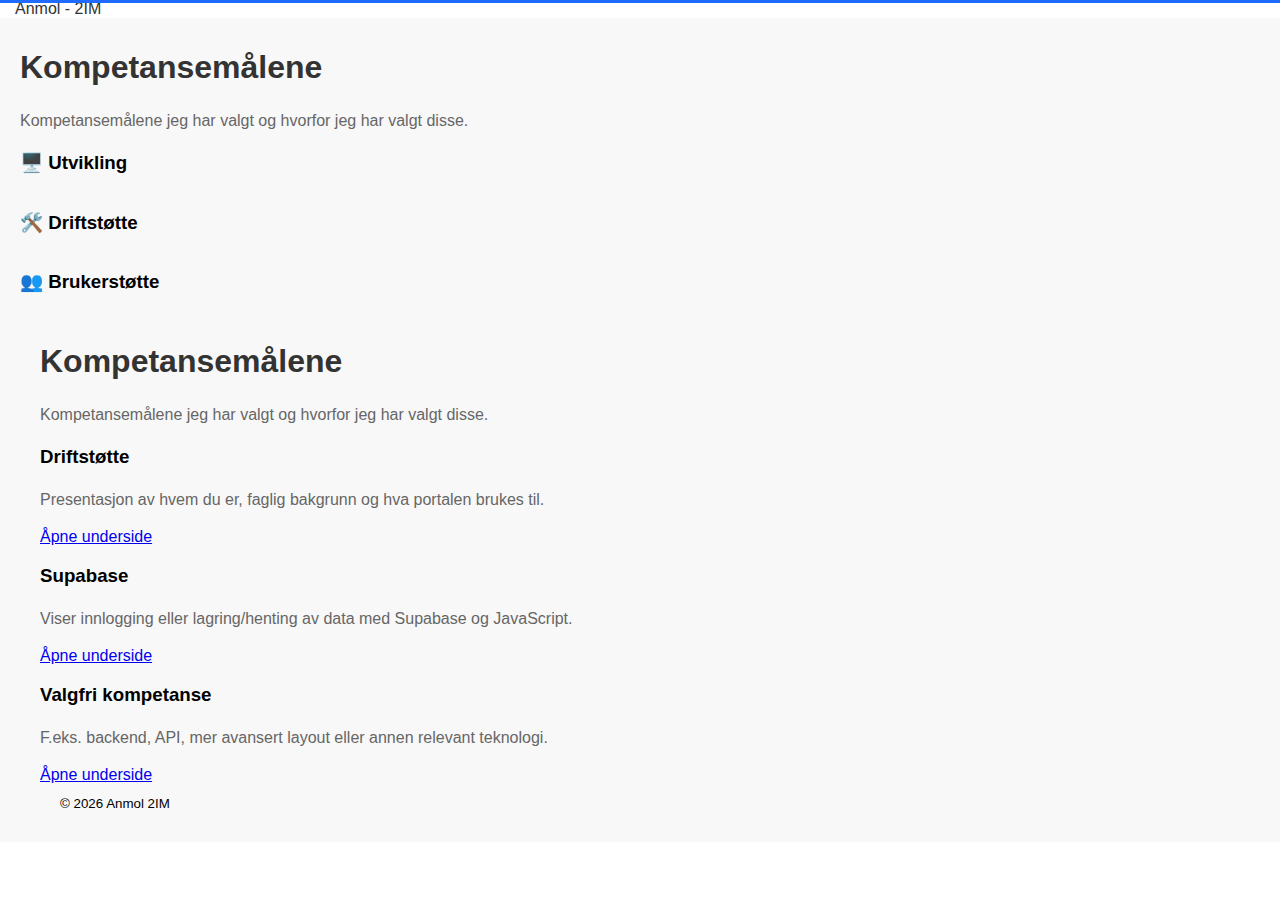
<file: index.html>
<!DOCTYPE html>
<html lang="en">
  <head>
    <meta charset="UTF-8" />
    <meta name="viewport" content="width=device-width, initial-scale=1.0" />
    <title>HvaJegKan - Ekamensøving</title>
    <link rel="stylesheet" href="style.css" />
    <link
      href="https://cdn.jsdelivr.net/npm/bootstrap@5.3.8/dist/css/bootstrap.min.css"
      rel="stylesheet"
      integrity="sha384-sRIl4kxILFvY47J16cr9ZwB07vP4J8+LH7qKQnuqkuIAvNWLzeN8tE5YBujZqJLB"
      crossorigin="anonymous"
    />
  </head>
  <body>
    <!-- Loading bar -->
    <div class="progress-bar-container">
      <div class="progress-bar-fill" id="progressBar"></div>
    </div>

<!-- Toppmeny--> 
    <nav class="navbar navbar-expand-md navbar-dark bg-dark">
      <div class="container">
        <a class="navbar-brand" href="#">Anmol - 2IM</a>
        <div class="d-flex align-items-center gap-2">
       
          
        </div>
      </div>
    </nav>

<!-- Header-->
    <header class="py-4 bg-light border-bottom">
      <div class="container">
        <h1 class="h3 mb-2">Kompetansemålene</h1>
        <p class="mb-3">
          Kompetansemålene jeg har valgt og hvorfor jeg har valgt disse.
        </p>

<!-- Tre fagene -->
    <div class="row g-4 mb-4">
      <div class="col-12 col-md-4">
        <div class="card h-100 expand-card" onclick="toggleExpand(this)">
          <div class="card-body">
            <h3 class="h6 mb-2"><strong>🖥️ Utvikling</strong></h3>
            <div class="expand-content">
              <p class="small mb-2"><strong class="expand-label">Hva jeg valgte:</strong></p>
              <p class="small text-muted mb-3">1. Vurdere fordeler og ulemper ved ulike programmeringsspråk og velge og anvende relevante programmeringsspråk og algoritmer i eget arbeid<br> 
                2. Beskrive og anvende relevante versjonskontrollsystemer i utviklingsprosjekter</p>
              
              <p class="small mb-2"><strong class="expand-label">Hvorfor:</strong></p>
              <p class="small text-muted">Jeg er interessert i å bygge apper og nettsider som gjør livet enklere for folk. Det kombinerer kreativitet med problemløsing.</p>
            </div>
          </div>
        </div>
      </div>

      <div class="col-12 col-md-4">
        <div class="card h-100 expand-card" onclick="toggleExpand(this)">
          <div class="card-body">
            <h3 class="h6 mb-2"><strong>🛠️ Driftstøtte</strong></h3>
            <div class="expand-content">
              <p class="small mb-2"><strong class="expand-label">Hva jeg valgte:</strong></p>
              <p class="small text-muted mb-3">Systemadministrasjon, vedlikehold og overvåking av IT-infrastruktur</p>
              
              <p class="small mb-2"><strong class="expand-label">Hvorfor:</strong></p>
              <p class="small text-muted">Jeg liker å forstå hvordan systemer fungerer og sikre at alt kjører stabilt. Det er viktig arbeid bak kulissene.</p>
            </div>
          </div>
        </div>
      </div>

      <div class="col-12 col-md-4">
        <div class="card h-100 expand-card" onclick="toggleExpand(this)">
          <div class="card-body">
            <h3 class="h6 mb-2"><strong>👥 Brukerstøtte</strong></h3>
            <div class="expand-content">
              <p class="small mb-2"><strong class="expand-label">Hva jeg valgte:</strong></p>
              <p class="small text-muted mb-3">Hjelpe brukere, løse problemer og gi teknisk veiledning</p>
              
              <p class="small mb-2"><strong class="expand-label">Hvorfor:</strong></p>
              <p class="small text-muted">Jeg liker å hjelpe folk å forstå teknologi. God kommunikasjon og kundeservice er essensielt i IT.</p>
            </div>
          </div>
        </div>
      </div>
    </div>

<header class="py-4 bg-light border-bottom">
      <div class="container">
        <h1 class="h3 mb-2">Kompetansemålene</h1>
        <p class="mb-3">
          Kompetansemålene jeg har valgt og hvorfor jeg har valgt disse.
        </p>

 <!--Driftstøttte-->
    <div class="row g-4">
    <div class="col-12 col-md-4">
    <div class="card h-100">
    <div class="card-body d-flex flex-column">
        <h3 class="h6 mb-2">Driftstøtte</h3>
        <p class="small text-muted mb-3">
        Presentasjon av hvem du er, faglig bakgrunn og hva portalen
        brukes til.
        </p>
    <a href="driftstøtte.html" class="btn btn-primary btn-sm mt-auto">
    Åpne underside
    </a>
    </div>
    </div>
    </div>

<!--Supabase-->
<div class="col-12 col-md-4">
  <div class="card h-100">
    <div class="card-body d-flex flex-column">
      <h3 class="h6 mb-2">Supabase</h3>
      <p class="small text-muted mb-3">
      Viser innlogging eller lagring/henting av data med Supabase og
      JavaScript.
      </p>
      <a href="supabase-eksempel.html" class="btn btn-primary btn-sm mt-auto">
        Åpne underside
      </a>
    </div>
  </div>
</div>

<!-- Valgfri kompetanse -->
<div class="col-12 col-md-4">
  <div class="card h-100">
    <div class="card-body d-flex flex-column">
      <h3 class="h6 mb-2">Valgfri kompetanse</h3>
      <p class="small text-muted mb-3">
        F.eks. backend, API, mer avansert layout eller annen relevant teknologi.
      </p>
      <a href="backend-eksempel.html" class="btn btn-primary btn-sm mt-auto">
        Åpne underside
      </a>
    </div>
  </div>
</div>
    </div>
        
<!-- Footer -->
<footer class="border-top py-3 mt-4">
      <div class="container d-flex justify-content-between align-items-center">
        <small class="text-muted">© 2026 Anmol 2IM</small>
        <a href="#mainContent" class="small"></a>
      </div>
    </footer>


    <script>
      // Loading bar animasjon
      const progressBar = document.getElementById('progressBar');
      let progress = 0;

      // Start animating immediately
      if (progressBar) {
        // Set initial width to show the bar
        progressBar.style.width = '10%';
        
        // Animate progress
        const interval = setInterval(function() {
          progress += Math.random() * 25;
          if (progress > 85) progress = 85;
          progressBar.style.width = progress + '%';
        }, 300);

        // When page is fully loaded
        window.addEventListener('load', function() {
          clearInterval(interval);
          
          // Complete the progress bar
          progressBar.style.width = '100%';
          
          // Fade out after 1.5 seconds
          setTimeout(function() {
            progressBar.style.opacity = '0';
          }, 1500);
        });
      }

      // Expand card toggle function - only one open at a time
      function toggleExpand(cardElement) {
        // Close all other expand-cards
        const allCards = document.querySelectorAll('.expand-card');
        allCards.forEach(card => {
          if (card !== cardElement) {
            card.classList.remove('active');
          }
        });
        
        // Toggle the clicked card
        cardElement.classList.toggle('active');
      }
    </script>
  </body>
</html>
</file>
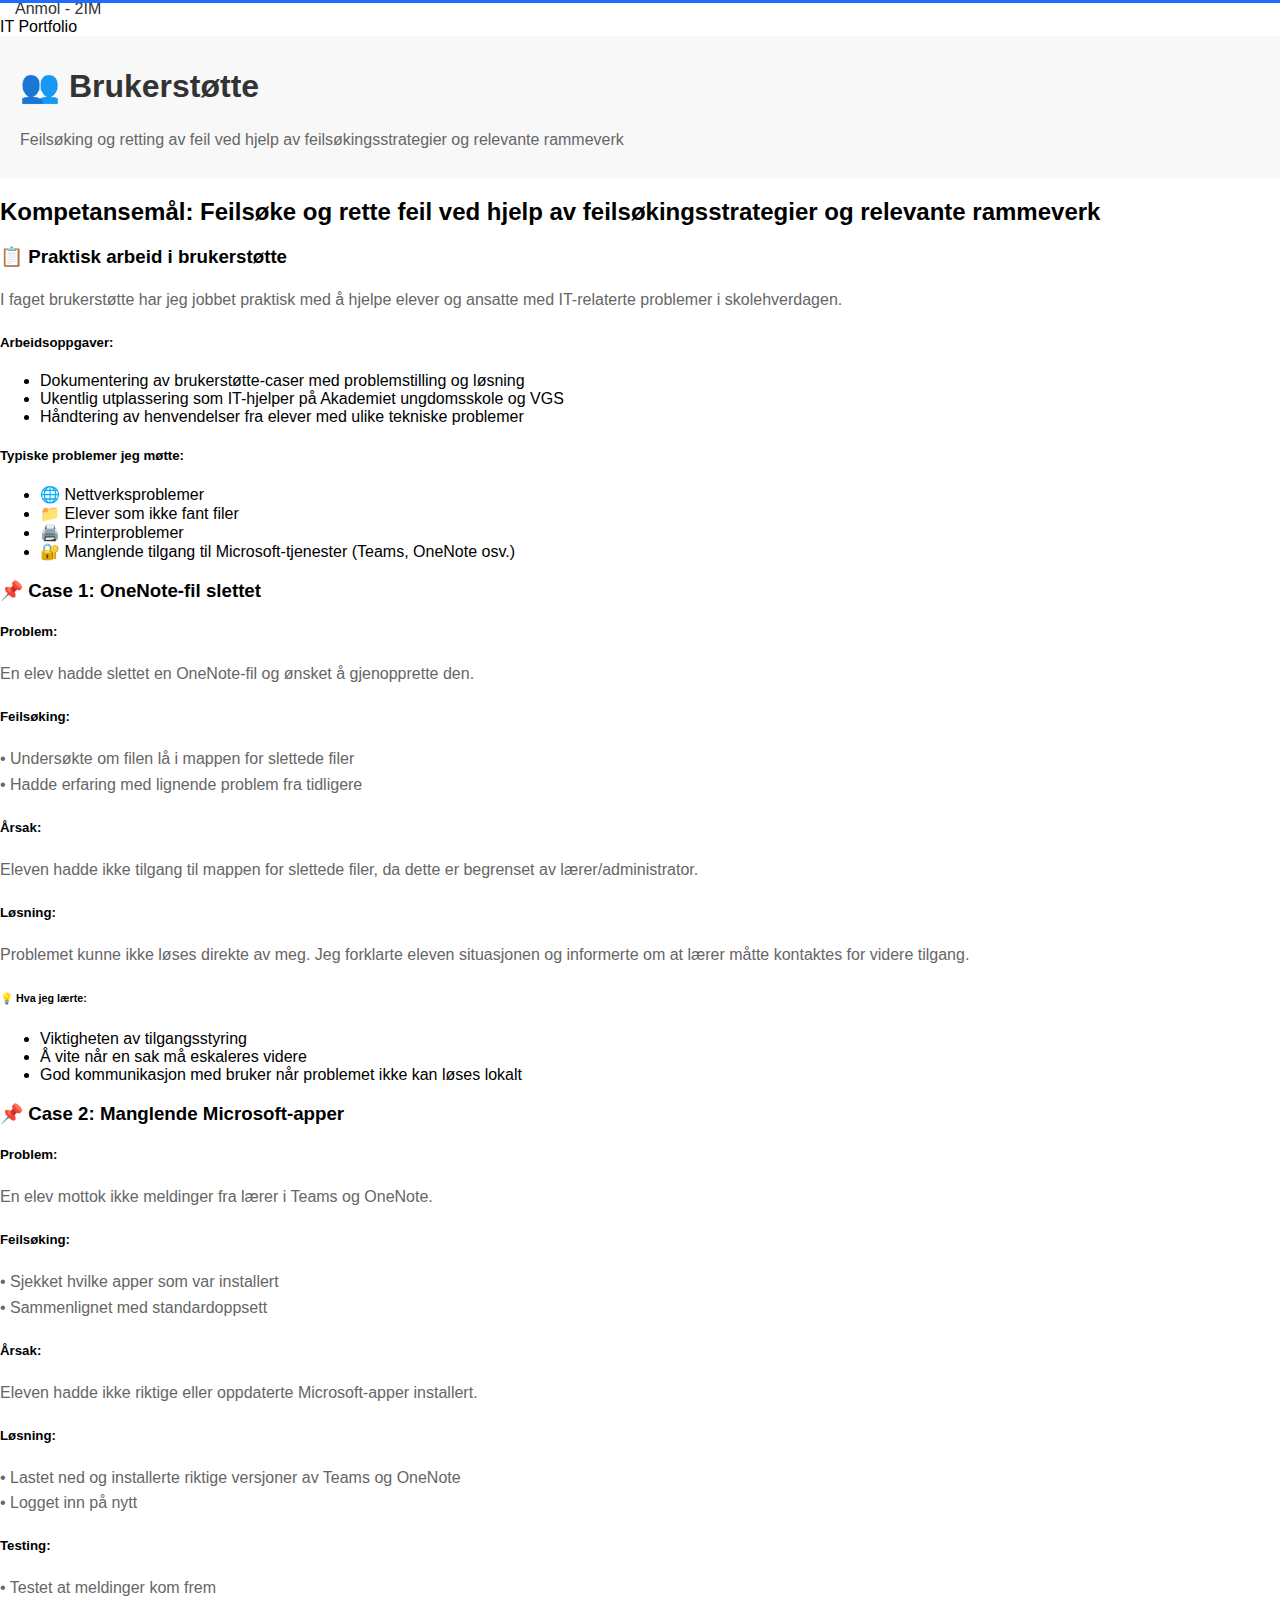
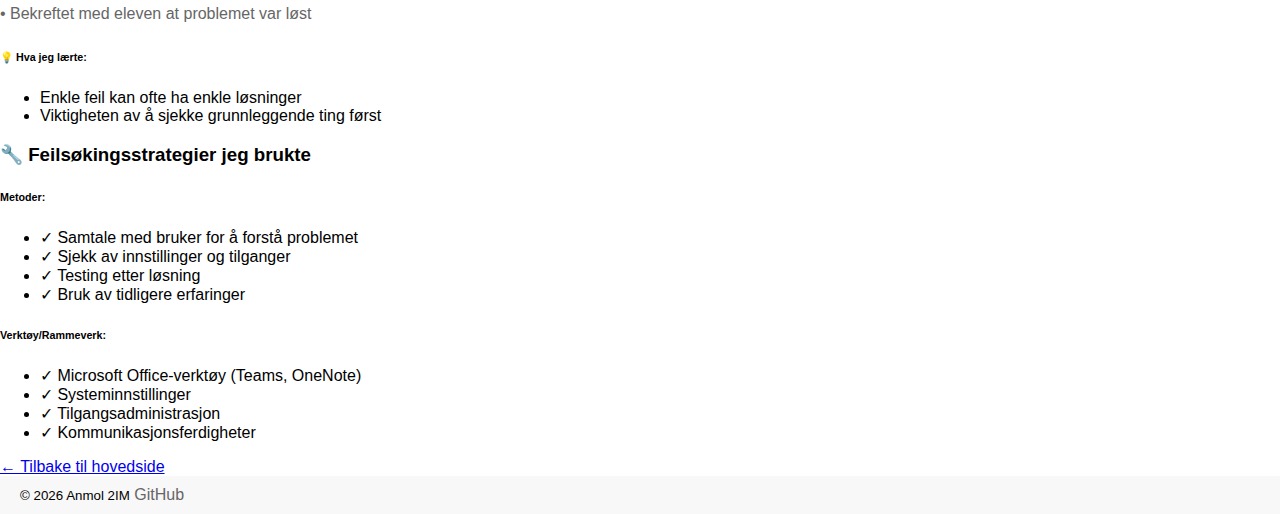
<file: brukerstøtte.html>
<!doctype html>
<html lang="en">
  <head>
    <meta charset="UTF-8" />
    <meta name="viewport" content="width=device-width, initial-scale=1.0" />
    <title>Brukerstøtte - IT Portfolio</title>
    <link rel="stylesheet" href="style.css" />
    <link
      href="https://cdn.jsdelivr.net/npm/bootstrap@5.3.8/dist/css/bootstrap.min.css"
      rel="stylesheet"
      integrity="sha384-sRIl4kxILFvY47J16cr9ZwB07vP4J8+LH7qKQnuqkuIAvNWLzeN8tE5YBujZqJLB"
      crossorigin="anonymous"
    />
  </head>
  <body>
    <!-- Loading bar -->
    <div class="progress-bar-container">
      <div class="progress-bar-fill" id="progressBar"></div>
    </div>

    <div class="page-wrapper">
      <!-- Toppmeny og navbar -->
      <nav class="navbar navbar-expand-md navbar-dark bg-dark">
        <div class="container">
          <a class="navbar-brand" href="main.html">Anmol - 2IM</a>
          <div class="d-flex align-items-center gap-2">
            <span class="navbar-text text-light">IT Portfolio</span>
          </div>
        </div>
      </nav>

      <!-- Header -->
      <header class="py-4 bg-light border-bottom">
        <div class="container">
          <h1 class="h3 mb-2">👥 Brukerstøtte</h1>
          <p class="mb-3">
            Feilsøking og retting av feil ved hjelp av feilsøkingsstrategier og
            relevante rammeverk
          </p>
        </div>
      </header>

      <!-- Kompetansemål -->
      <section class="py-5 border-bottom">
        <div class="container">
          <div class="row">
            <div class="col-12 col-lg-10">
              <h2 class="h4 mb-4">
                <strong>Kompetansemål:</strong> Feilsøke og rette feil ved hjelp
                av feilsøkingsstrategier og relevante rammeverk
              </h2>

              <!-- Praktisk arbeid -->
              <div class="card mb-4">
                <div class="card-header bg-light">
                  <h3 class="h6 mb-0">📋 Praktisk arbeid i brukerstøtte</h3>
                </div>
                <div class="card-body">
                  <p class="mb-3">
                    I faget brukerstøtte har jeg jobbet praktisk med å hjelpe
                    elever og ansatte med IT-relaterte problemer i
                    skolehverdagen.
                  </p>

                  <h5 class="mb-3">Arbeidsoppgaver:</h5>
                  <ul class="list-group list-group-flush mb-4">
                    <li class="list-group-item">
                      Dokumentering av brukerstøtte-caser med problemstilling og
                      løsning
                    </li>
                    <li class="list-group-item">
                      Ukentlig utplassering som IT-hjelper på Akademiet
                      ungdomsskole og VGS
                    </li>
                    <li class="list-group-item">
                      Håndtering av henvendelser fra elever med ulike tekniske
                      problemer
                    </li>
                  </ul>

                  <h5 class="mb-3">Typiske problemer jeg møtte:</h5>
                  <ul class="list-group list-group-flush">
                    <li class="list-group-item">🌐 Nettverksproblemer</li>
                    <li class="list-group-item">
                      📁 Elever som ikke fant filer
                    </li>
                    <li class="list-group-item">🖨️ Printerproblemer</li>
                    <li class="list-group-item">
                      🔐 Manglende tilgang til Microsoft-tjenester (Teams,
                      OneNote osv.)
                    </li>
                  </ul>
                </div>
              </div>

              <!-- Case 1 -->
              <div class="card mb-4">
                <div class="card-header bg-light">
                  <h3 class="h6 mb-0">📌 Case 1: OneNote-fil slettet</h3>
                </div>
                <div class="card-body">
                  <div class="mb-3">
                    <h5 class="text-dark">Problem:</h5>
                    <p class="small text-muted">
                      En elev hadde slettet en OneNote-fil og ønsket å
                      gjenopprette den.
                    </p>
                  </div>

                  <div class="mb-3">
                    <h5 class="text-dark">Feilsøking:</h5>
                    <p class="small text-muted">
                      • Undersøkte om filen lå i mappen for slettede filer<br />
                      • Hadde erfaring med lignende problem fra tidligere
                    </p>
                  </div>

                  <div class="mb-3">
                    <h5 class="text-dark">Årsak:</h5>
                    <p class="small text-muted">
                      Eleven hadde ikke tilgang til mappen for slettede filer,
                      da dette er begrenset av lærer/administrator.
                    </p>
                  </div>

                  <div class="mb-3">
                    <h5 class="text-dark">Løsning:</h5>
                    <p class="small text-muted">
                      Problemet kunne ikke løses direkte av meg. Jeg forklarte
                      eleven situasjonen og informerte om at lærer måtte
                      kontaktes for videre tilgang.
                    </p>
                  </div>

                  <div class="alert alert-info">
                    <h6 class="mb-2">💡 Hva jeg lærte:</h6>
                    <ul class="mb-0 small">
                      <li>Viktigheten av tilgangsstyring</li>
                      <li>Å vite når en sak må eskaleres videre</li>
                      <li>
                        God kommunikasjon med bruker når problemet ikke kan
                        løses lokalt
                      </li>
                    </ul>
                  </div>
                </div>
              </div>

              <!-- Case 2 -->
              <div class="card mb-4">
                <div class="card-header bg-light">
                  <h3 class="h6 mb-0">📌 Case 2: Manglende Microsoft-apper</h3>
                </div>
                <div class="card-body">
                  <div class="mb-3">
                    <h5 class="text-dark">Problem:</h5>
                    <p class="small text-muted">
                      En elev mottok ikke meldinger fra lærer i Teams og
                      OneNote.
                    </p>
                  </div>

                  <div class="mb-3">
                    <h5 class="text-dark">Feilsøking:</h5>
                    <p class="small text-muted">
                      • Sjekket hvilke apper som var installert<br />
                      • Sammenlignet med standardoppsett
                    </p>
                  </div>

                  <div class="mb-3">
                    <h5 class="text-dark">Årsak:</h5>
                    <p class="small text-muted">
                      Eleven hadde ikke riktige eller oppdaterte Microsoft-apper
                      installert.
                    </p>
                  </div>

                  <div class="mb-3">
                    <h5 class="text-dark">Løsning:</h5>
                    <p class="small text-muted">
                      • Lastet ned og installerte riktige versjoner av Teams og
                      OneNote<br />
                      • Logget inn på nytt
                    </p>
                  </div>

                  <div class="mb-3">
                    <h5 class="text-dark">Testing:</h5>
                    <p class="small text-muted">
                      • Testet at meldinger kom frem<br />
                      • Bekreftet med eleven at problemet var løst
                    </p>
                  </div>

                  <div class="alert alert-info">
                    <h6 class="mb-2">💡 Hva jeg lærte:</h6>
                    <ul class="mb-0 small">
                      <li>Enkle feil kan ofte ha enkle løsninger</li>
                      <li>Viktigheten av å sjekke grunnleggende ting først</li>
                    </ul>
                  </div>
                </div>
              </div>

              <!-- Feilsøkingsstrategier -->
              <div class="card">
                <div class="card-header bg-light">
                  <h3 class="h6 mb-0">🔧 Feilsøkingsstrategier jeg brukte</h3>
                </div>
                <div class="card-body">
                  <div class="row">
                    <div class="col-md-6 mb-3">
                      <h6>Metoder:</h6>
                      <ul class="list-unstyled small">
                        <li>✓ Samtale med bruker for å forstå problemet</li>
                        <li>✓ Sjekk av innstillinger og tilganger</li>
                        <li>✓ Testing etter løsning</li>
                        <li>✓ Bruk av tidligere erfaringer</li>
                      </ul>
                    </div>
                    <div class="col-md-6">
                      <h6>Verktøy/Rammeverk:</h6>
                      <ul class="list-unstyled small">
                        <li>✓ Microsoft Office-verktøy (Teams, OneNote)</li>
                        <li>✓ Systeminnstillinger</li>
                        <li>✓ Tilgangsadministrasjon</li>
                        <li>✓ Kommunikasjonsferdigheter</li>
                      </ul>
                    </div>
                  </div>
                </div>
              </div>
            </div>
          </div>
        </div>
      </section>

      <!-- Tilbake til hovedside -->
      <section class="py-4 bg-light border-top">
        <div class="container">
          <a href="main.html" class="btn btn-outline-primary">
            ← Tilbake til hovedside
          </a>
        </div>
      </section>
    </div>

    <!-- Footer -->
    <footer class="border-top py-3 mt-4">
      <div class="container d-flex justify-content-between align-items-center">
        <small class="text-muted">© 2026 Anmol 2IM</small>
        <a
          href="https://github.com/anmoljib/anmoljib.eksamens-ving"
          target="_blank"
          class="small github-link"
          >GitHub</a
        >
      </div>
    </footer>

    <script>
      // Loading bar animasjon
      const progressBar = document.getElementById("progressBar");
      let progress = 0;

      if (progressBar) {
        progressBar.style.width = "10%";

        const interval = setInterval(function () {
          progress += Math.random() * 25;
          if (progress > 85) progress = 85;
          progressBar.style.width = progress + "%";
        }, 300);

        window.addEventListener("load", function () {
          clearInterval(interval);
          progressBar.style.width = "100%";
          setTimeout(function () {
            progressBar.style.opacity = "0";
          }, 1500);
        });
      }
    </script>
  </body>
</html>
</file>
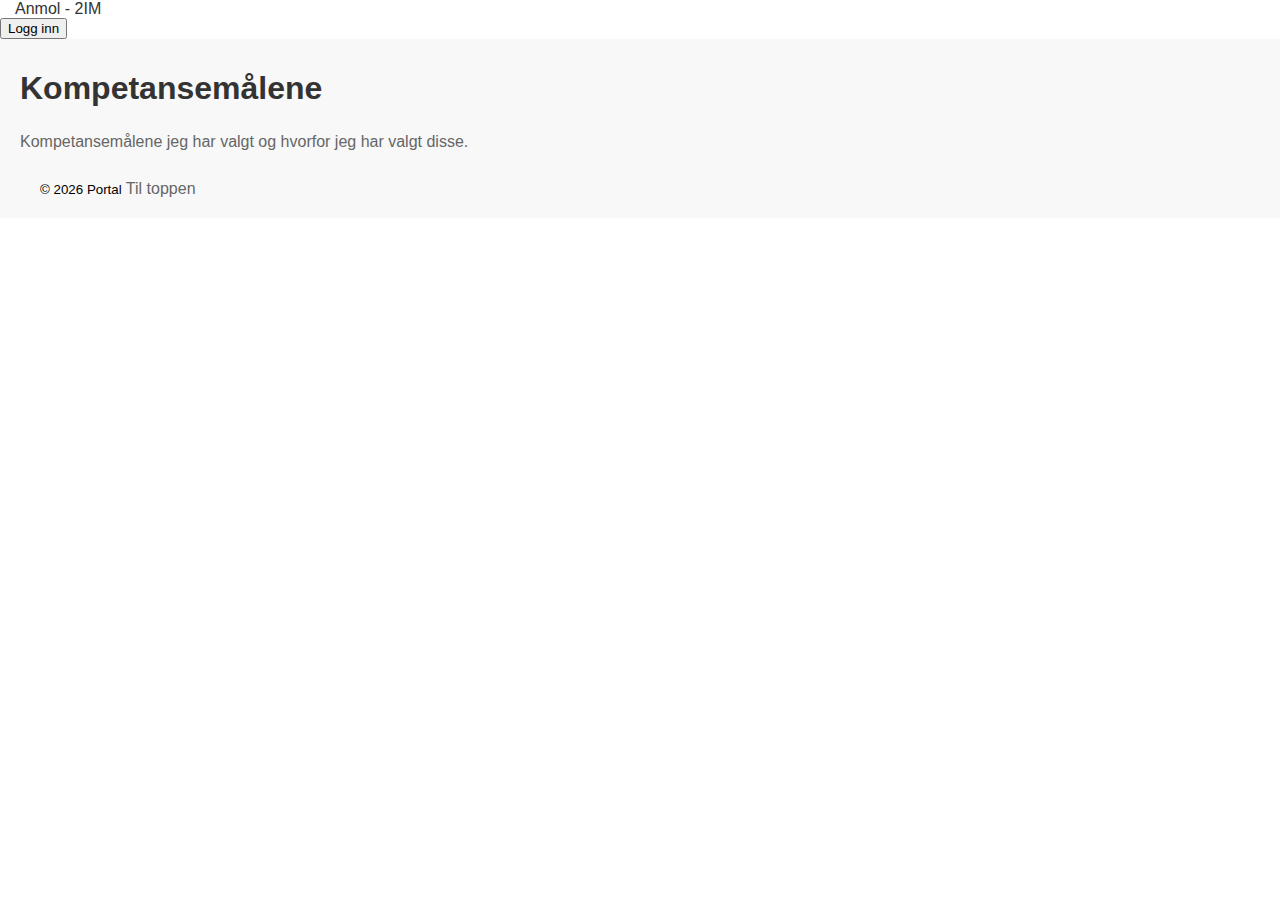
<file: indeks.html>
<!DOCTYPE html>
<html lang="en">
  <head>
    <meta charset="UTF-8" />
    <meta name="viewport" content="width=device-width, initial-scale=1.0" />
    <title>HvaJegKan - Ekamensøving</title>
    <link rel="stylesheet" href="style.css" />
    <link
      href="https://cdn.jsdelivr.net/npm/bootstrap@5.3.8/dist/css/bootstrap.min.css"
      rel="stylesheet"
      integrity="sha384-sRIl4kxILFvY47J16cr9ZwB07vP4J8+LH7qKQnuqkuIAvNWLzeN8tE5YBujZqJLB"
      crossorigin="anonymous"
    />
  </head>
  <body>
<!-- Toppmeny--> 
    <nav class="navbar navbar-expand-md navbar-dark bg-dark">
      <div class="container">
        <a class="navbar-brand" href="#">Anmol - 2IM</a>
        <div class="d-flex align-items-center gap-2">
          <button id="authOpenBtn" class="btn btn-outline-light btn-sm">
            Logg inn
          </button>
          <span id="authUserBadge" class="text-white-50 small"></span>
        </div>
      </div>
    </nav>

<!-- Header-->
    <header class="py-4 bg-light border-bottom">
      <div class="container">
        <h1 class="h3 mb-2">Kompetansemålene</h1>
        <p class="mb-3">
          Kompetansemålene jeg har valgt og hvorfor jeg har valgt disse.
        </p>
        
<!-- Footer -->
<footer class="border-top py-3 mt-4">
      <div class="container d-flex justify-content-between align-items-center">
        <small class="text-muted">© 2026 Portal</small>
        <a href="#mainContent" class="small">Til toppen</a>
      </div>
    </footer>
  </body>
</html>
</file>
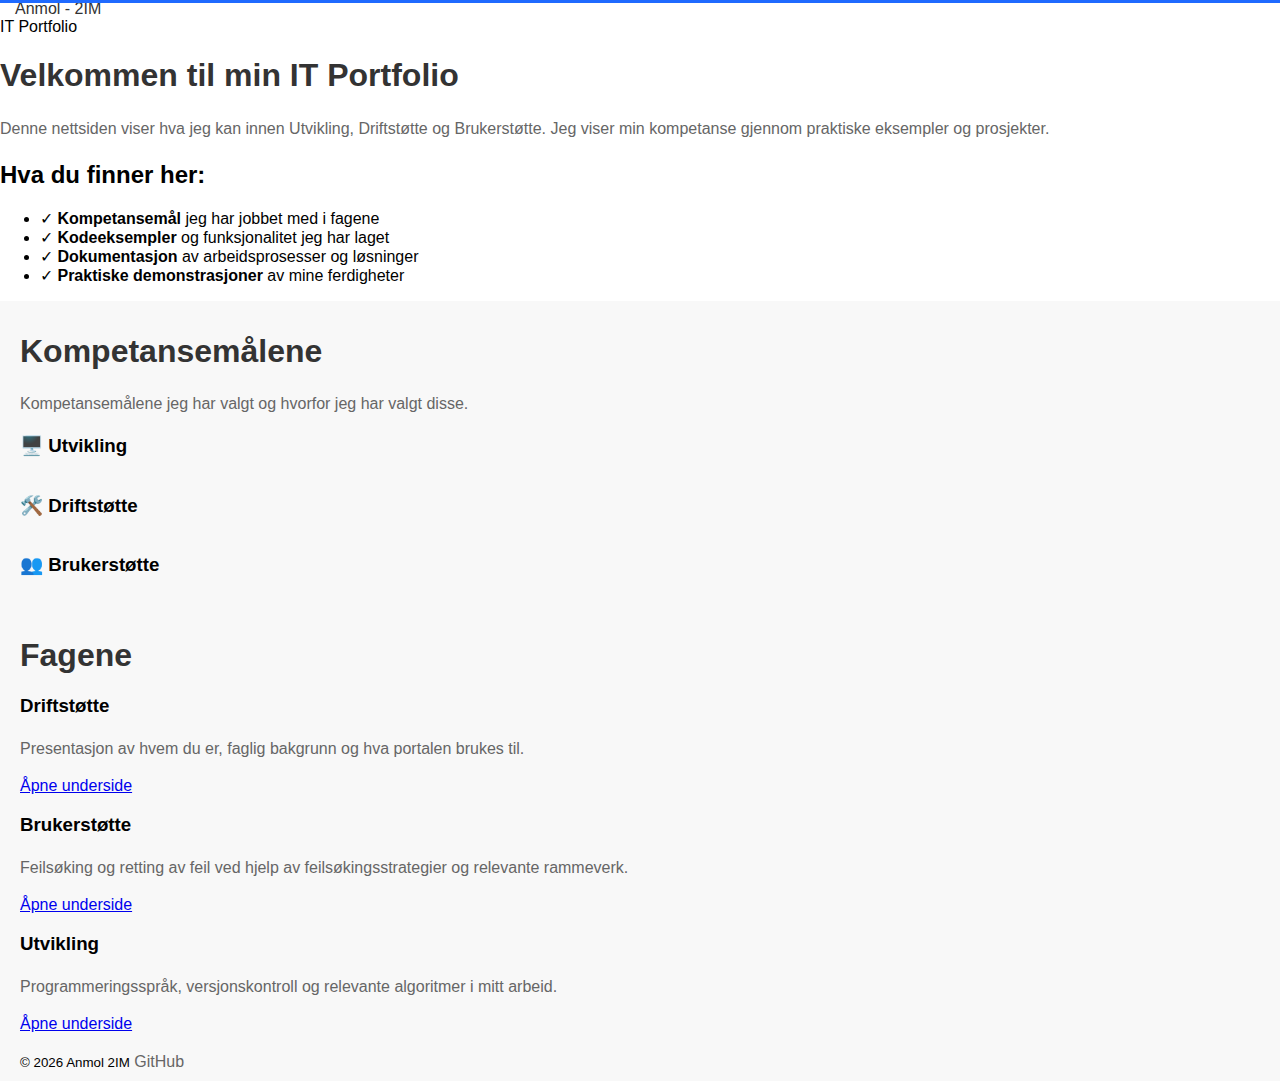
<file: main.html>
<!doctype html>
<html lang="en">
  <head>
    <meta charset="UTF-8" />
    <meta name="viewport" content="width=device-width, initial-scale=1.0" />
    <title>HvaJegKan - Ekamensøving</title>
    <link rel="stylesheet" href="style.css" />
    <link
      href="https://cdn.jsdelivr.net/npm/bootstrap@5.3.8/dist/css/bootstrap.min.css"
      rel="stylesheet"
      integrity="sha384-sRIl4kxILFvY47J16cr9ZwB07vP4J8+LH7qKQnuqkuIAvNWLzeN8tE5YBujZqJLB"
      crossorigin="anonymous"
    />
  </head>
  <body>
    <!-- Loading bar -->
    <div class="progress-bar-container">
      <div class="progress-bar-fill" id="progressBar"></div>
    </div>

    <div class="page-wrapper">
      <!-- Toppmeny og navbar-->
      <nav class="navbar navbar-expand-md navbar-dark bg-dark">
        <div class="container">
          <a class="navbar-brand" href="#">Anmol - 2IM</a>
          <div class="d-flex align-items-center gap-2">
            <span class="navbar-text text-light">IT Portfolio</span>
          </div>
        </div>
      </nav>
      <!-- Introduksjon/Velkommen -->
      <section class="py-5 bg-white">
        <div class="container">
          <div class="row justify-content-center">
            <div class="col-12 col-lg-10">
              <div class="text-center mb-4">
                <h1 class="display-5 fw-bold mb-3">
                  Velkommen til min IT Portfolio
                </h1>
                <p class="lead text-muted">
                  Denne nettsiden viser hva jeg kan innen Utvikling, Driftstøtte
                  og Brukerstøtte. Jeg viser min kompetanse gjennom praktiske
                  eksempler og prosjekter.
                </p>
              </div>
              <div class="card shadow-sm">
                <div class="card-body p-4">
                  <h2 class="h5 mb-3">Hva du finner her:</h2>
                  <ul class="list-unstyled">
                    <li class="mb-2">
                      ✓ <strong>Kompetansemål</strong> jeg har jobbet med i
                      fagene
                    </li>
                    <li class="mb-2">
                      ✓ <strong>Kodeeksempler</strong> og funksjonalitet jeg har
                      laget
                    </li>
                    <li class="mb-2">
                      ✓ <strong>Dokumentasjon</strong> av arbeidsprosesser og
                      løsninger
                    </li>
                    <li class="mb-2">
                      ✓ <strong>Praktiske demonstrasjoner</strong> av mine
                      ferdigheter
                    </li>
                  </ul>
                </div>
              </div>
            </div>
          </div>
        </div>
      </section>

      <!-- Header-->
      <header class="py-4 bg-light border-bottom">
        <div class="container">
          <h1 class="h3 mb-2">Kompetansemålene</h1>
          <p class="mb-3">
            Kompetansemålene jeg har valgt og hvorfor jeg har valgt disse.
          </p>

          <!-- Tre kompetanser -->
          <div class="row g-4 mb-4">
            <div class="col-12 col-md-4">
              <div class="card h-100 expand-card" onclick="toggleExpand(this)">
                <div class="card-body">
                  <h3 class="h6 mb-2"><strong>🖥️ Utvikling</strong></h3>
                  <div class="expand-content">
                    <p class="small mb-2">
                      <strong class="expand-label">Hva jeg valgte:</strong>
                    </p>
                    <p class="small text-muted mb-3">
                      1. Vurdere fordeler og ulemper ved ulike
                      programmeringsspråk og velge og anvende relevante
                      programmeringsspråk og algoritmer i eget arbeid<br />
                      2. Beskrive og anvende relevante versjonskontrollsystemer
                      i utviklingsprosjekter
                    </p>

                    <p class="small mb-2">
                      <strong class="expand-label">Hvorfor:</strong>
                    </p>
                    <p class="small text-muted">
                      Jeg er interessert i å bygge apper og nettsider som gjør
                      livet enklere for folk. Det kombinerer kreativitet med
                      problemløsing.
                    </p>
                  </div>
                </div>
              </div>
            </div>

            <div class="col-12 col-md-4">
              <div class="card h-100 expand-card" onclick="toggleExpand(this)">
                <div class="card-body">
                  <h3 class="h6 mb-2"><strong>🛠️ Driftstøtte</strong></h3>
                  <div class="expand-content">
                    <p class="small mb-2">
                      <strong class="expand-label">Hva jeg valgte:</strong>
                    </p>
                    <p class="small text-muted mb-3">
                      Systemadministrasjon, vedlikehold og overvåking av
                      IT-infrastruktur
                    </p>

                    <p class="small mb-2">
                      <strong class="expand-label">Hvorfor:</strong>
                    </p>
                    <p class="small text-muted">
                      Jeg liker å forstå hvordan systemer fungerer og sikre at
                      alt kjører stabilt. Det er viktig arbeid bak kulissene.
                    </p>
                  </div>
                </div>
              </div>
            </div>

            <div class="col-12 col-md-4">
              <div class="card h-100 expand-card" onclick="toggleExpand(this)">
                <div class="card-body">
                  <h3 class="h6 mb-2"><strong>👥 Brukerstøtte</strong></h3>
                  <div class="expand-content">
                    <p class="small mb-2">
                      <strong class="expand-label">Hva jeg valgte:</strong>
                    </p>
                    <p class="small text-muted mb-3">
                      Hjelpe brukere, løse problemer og gi teknisk veiledning
                    </p>

                    <p class="small mb-2">
                      <strong class="expand-label">Hvorfor:</strong>
                    </p>
                    <p class="small text-muted">
                      Jeg liker å hjelpe folk å forstå teknologi. God
                      kommunikasjon og kundeservice er essensielt i IT.
                    </p>
                  </div>
                </div>
              </div>
            </div>
          </div>
        </div>
      </header>

      <!--Header-->
      <header class="py-4 bg-light border-bottom">
        <div class="container">
          <h1 class="h3 mb-2">Fagene</h1>

          <!--Driftstøttte-->
          <div class="row g-4">
            <div class="col-12 col-md-4">
              <div class="card h-100">
                <div class="card-body d-flex flex-column">
                  <h3 class="h6 mb-2"><strong>Driftstøtte</strong></h3>
                  <p class="small text-muted mb-3">
                    Presentasjon av hvem du er, faglig bakgrunn og hva portalen
                    brukes til.
                  </p>
                  <a
                    href="driftstøtte.html"
                    class="btn btn-primary btn-sm mt-auto"
                  >
                    Åpne underside
                  </a>
                </div>
              </div>
            </div>

            <!--Brukerstøtte-->
            <div class="col-12 col-md-4">
              <div class="card h-100">
                <div class="card-body d-flex flex-column">
                  <h3 class="h6 mb-2"><strong>Brukerstøtte</strong></h3>
                  <p class="small text-muted mb-3">
                    Feilsøking og retting av feil ved hjelp av
                    feilsøkingsstrategier og relevante rammeverk.
                  </p>
                  <a
                    href="brukerstøtte.html"
                    class="btn btn-primary btn-sm mt-auto"
                  >
                    Åpne underside
                  </a>
                </div>
              </div>
            </div>

            <!-- Utvikling -->
            <div class="col-12 col-md-4">
              <div class="card h-100">
                <div class="card-body d-flex flex-column">
                  <h3 class="h6 mb-2"><strong>Utvikling</strong></h3>
                  <p class="small text-muted mb-3">
                    Programmeringsspråk, versjonskontroll og relevante
                    algoritmer i mitt arbeid.
                  </p>
                  <a href="#" class="btn btn-primary btn-sm mt-auto">
                    Åpne underside
                  </a>
                </div>
              </div>
            </div>
          </div>
        </div>
      </header>
    </div>

    <!-- Footer -->
    <footer class="border-top py-3 mt-4">
      <div class="container d-flex justify-content-between align-items-center">
        <small class="text-muted">© 2026 Anmol 2IM</small>
        <a
          href="https://github.com/anmoljib/anmoljib.eksamens-ving"
          target="_blank"
          class="small github-link"
          >GitHub</a
        >
      </div>
    </footer>

    <script>
      // Loading bar animasjon
      const progressBar = document.getElementById("progressBar");
      let progress = 0;

      // Starter animajonen med engang
      if (progressBar) {
        progressBar.style.width = "10%";

        const interval = setInterval(function () {
          progress += Math.random() * 25;
          if (progress > 85) progress = 85;
          progressBar.style.width = progress + "%";
        }, 300);

        // Når siden er ferdig lastet
        window.addEventListener("load", function () {
          clearInterval(interval);

          // fullfør loading baren
          progressBar.style.width = "100%";

          // fader ut etter 1,5sek
          setTimeout(function () {
            progressBar.style.opacity = "0";
          }, 1500);
        });
      }

      // Åpnke
      function toggleExpand(cardElement) {
        // Close all other expand-cards
        const allCards = document.querySelectorAll(".expand-card");
        allCards.forEach((card) => {
          if (card !== cardElement) {
            card.classList.remove("active");
          }
        });

        // Toggle the clicked card
        cardElement.classList.toggle("active");
      }
    </script>
  </body>
</html>
</file>
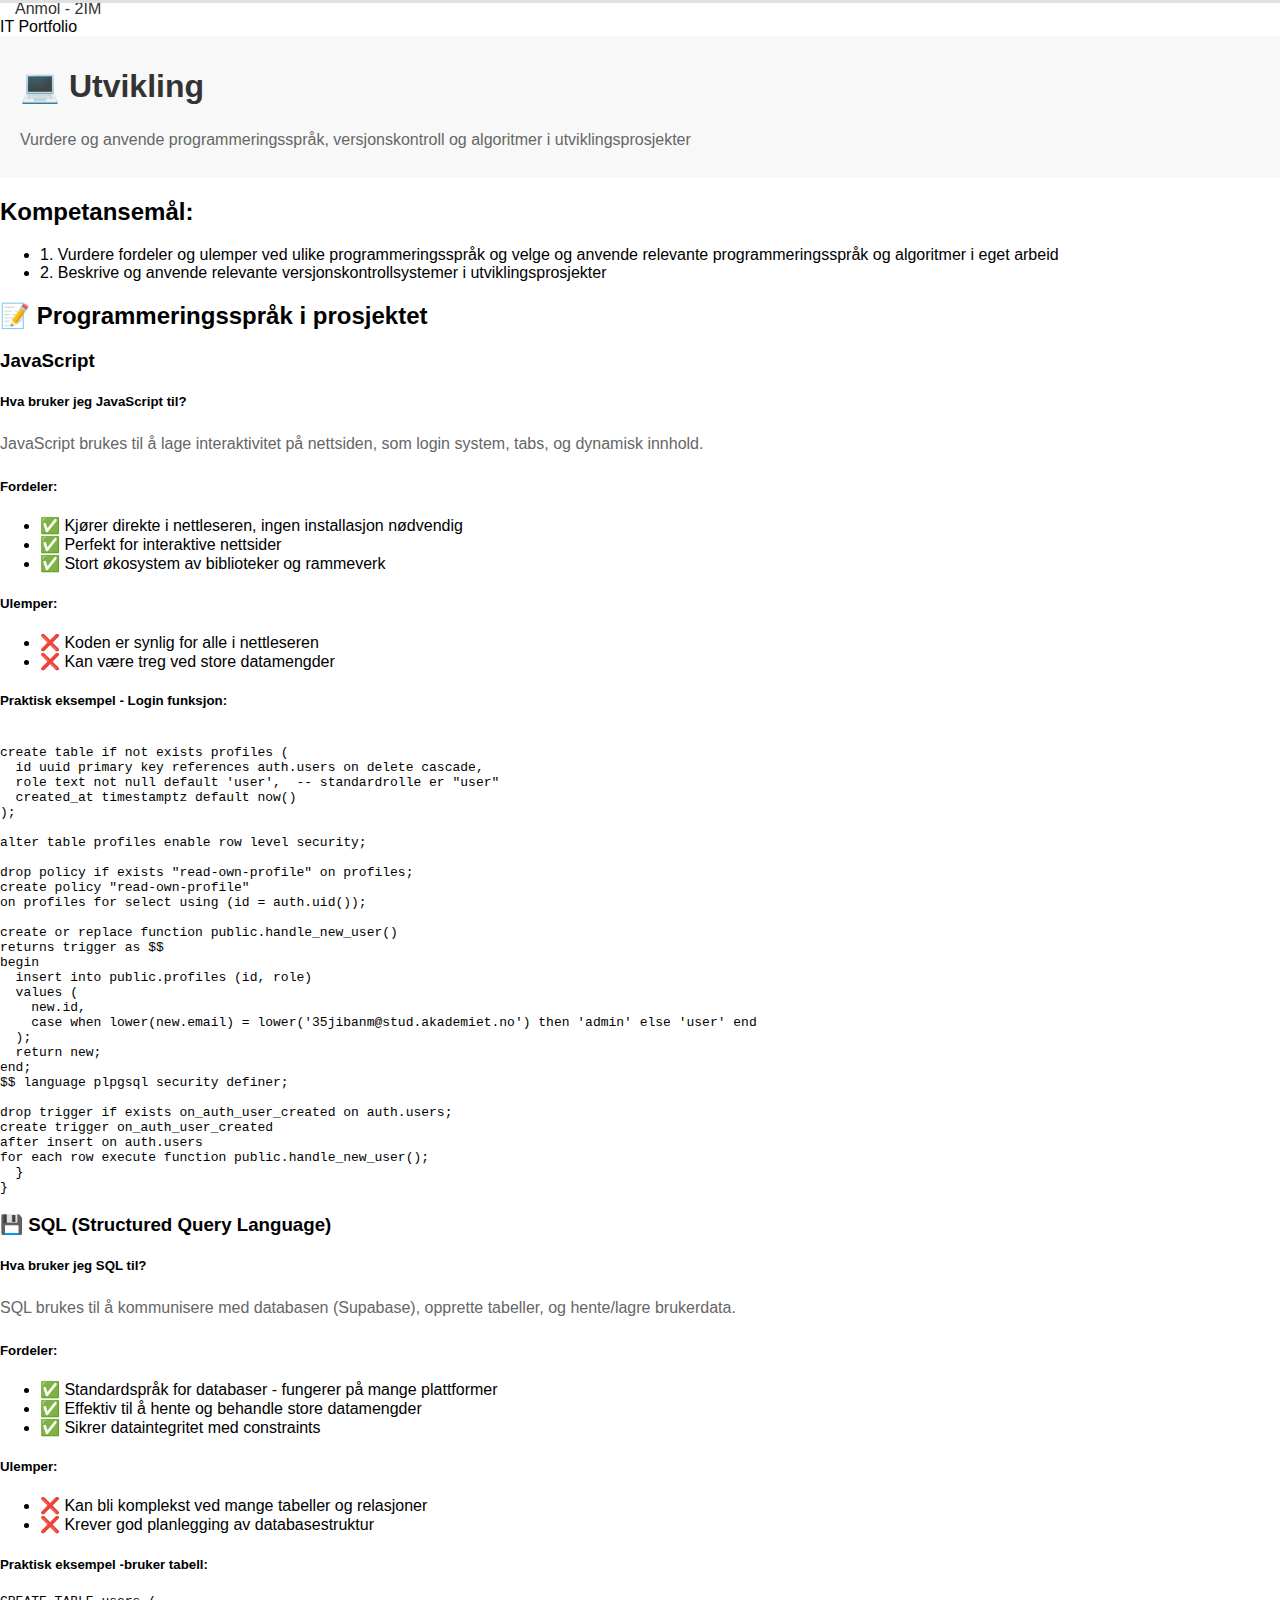
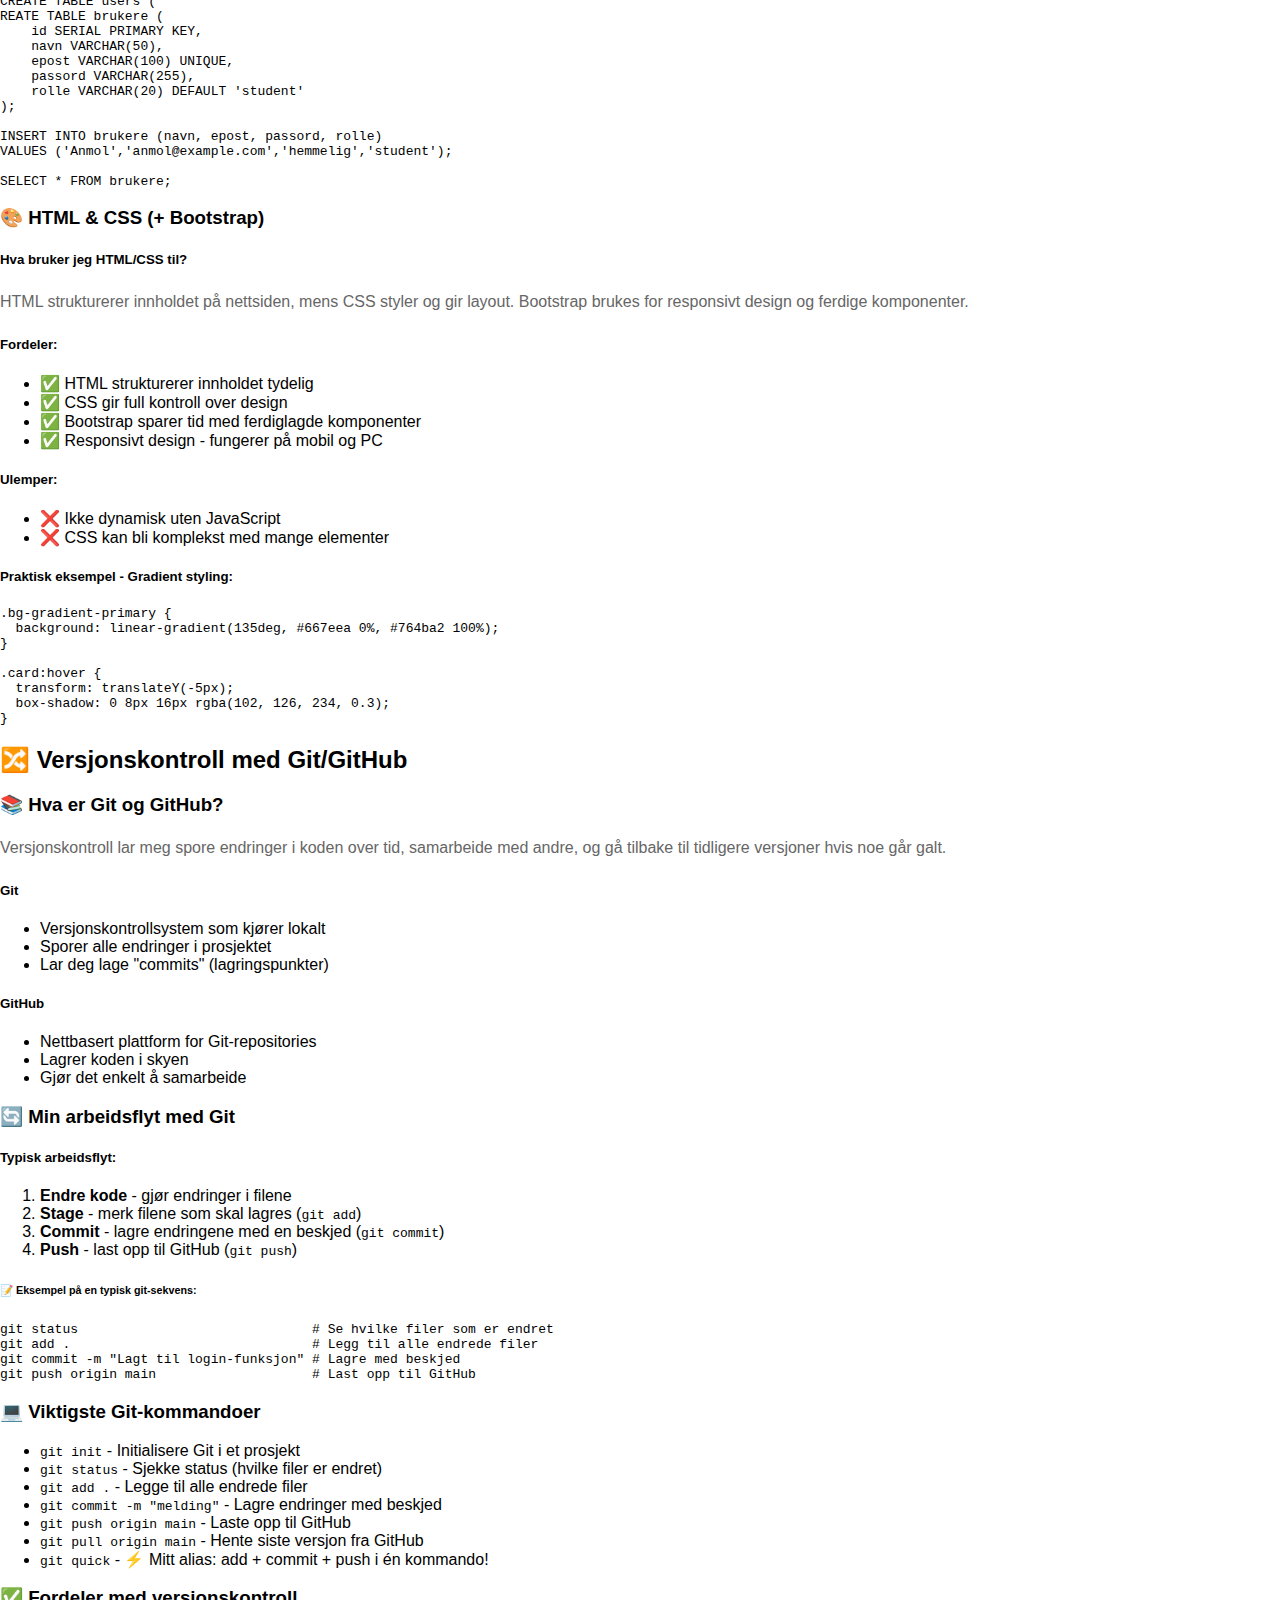
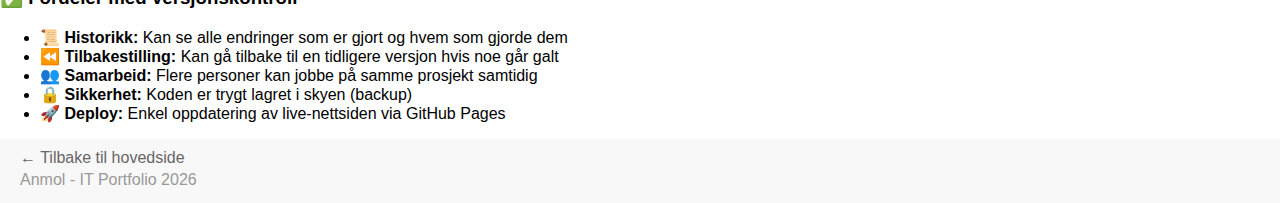
<file: utvikling.html>
<!doctype html>
<html lang="en">
  <head>
    <meta charset="UTF-8" />
    <meta name="viewport" content="width=device-width, initial-scale=1.0" />
    <title>Utvikling - IT Portfolio</title>
    <link rel="stylesheet" href="style.css" />
    <link
      href="https://cdn.jsdelivr.net/npm/bootstrap@5.3.8/dist/css/bootstrap.min.css"
      rel="stylesheet"
      integrity="sha384-sRIl4kxILFvY47J16cr9ZwB07vP4J8+LH7qKQnuqkuIAvNWLzeN8tE5YBujZqJLB"
      crossorigin="anonymous"
    />
  </head>
  <body>
    <!-- Loading bar -->
    <div class="progress-bar-container">
      <div class="progress-bar-fill" id="progressBar"></div>
    </div>

    <div class="page-wrapper">
      <!-- Toppmeny og navbar -->
      <nav class="navbar navbar-expand-md navbar-dark bg-gradient-primary">
        <div class="container">
          <a class="navbar-brand" href="main.html">Anmol - 2IM</a>
          <div class="d-flex align-items-center gap-2">
            <span class="navbar-text text-light">IT Portfolio</span>
          </div>
        </div>
      </nav>

      <!-- Header -->
      <header class="py-4 bg-light border-bottom">
        <div class="container">
          <h1 class="h3 mb-2">💻 Utvikling</h1>
          <p class="mb-3">
            Vurdere og anvende programmeringsspråk, versjonskontroll og
            algoritmer i utviklingsprosjekter
          </p>
        </div>
      </header>

      <!-- Kompetansemål -->
      <section class="py-5 border-bottom">
        <div class="container">
          <div class="row">
            <div class="col-12 col-lg-10">
              <h2 class="h4 mb-4">
                <strong>Kompetansemål:</strong>
              </h2>
              <ul class="list-group list-group-flush mb-4">
                <li class="list-group-item">
                  1. Vurdere fordeler og ulemper ved ulike programmeringsspråk
                  og velge og anvende relevante programmeringsspråk og
                  algoritmer i eget arbeid
                </li>
                <li class="list-group-item">
                  2. Beskrive og anvende relevante versjonskontrollsystemer i
                  utviklingsprosjekter
                </li>
              </ul>
            </div>
          </div>
        </div>
      </section>

      <!-- Programmeringsspråk -->
      <section class="py-5 border-bottom">
        <div class="container">
          <div class="row">
            <div class="col-12 col-lg-10">
              <h2 class="h4 mb-4">📝 Programmeringsspråk i prosjektet</h2>

              <!-- JavaScript -->
              <div class="card mb-4">
                <div class="card-header bg-light">
                  <h3 class="h6 mb-0">JavaScript</h3>
                </div>
                <div class="card-body">
                  <h5 class="mb-3">Hva bruker jeg JavaScript til?</h5>
                  <p class="mb-3">
                    JavaScript brukes til å lage interaktivitet på nettsiden,
                    som login system, tabs, og dynamisk innhold.
                  </p>

                  <h5 class="mb-3">Fordeler:</h5>
                  <ul class="list-group list-group-flush mb-3">
                    <li class="list-group-item">
                      ✅ Kjører direkte i nettleseren, ingen installasjon
                      nødvendig
                    </li>
                    <li class="list-group-item">
                      ✅ Perfekt for interaktive nettsider
                    </li>
                    <li class="list-group-item">
                      ✅ Stort økosystem av biblioteker og rammeverk
                    </li>
                  </ul>

                  <h5 class="mb-3">Ulemper:</h5>
                  <ul class="list-group list-group-flush mb-4">
                    <li class="list-group-item">
                      ❌ Koden er synlig for alle i nettleseren
                    </li>
                    <li class="list-group-item">
                      ❌ Kan være treg ved store datamengder
                    </li>
                  </ul>

                  <h5 class="mb-3">Praktisk eksempel - Login funksjon:</h5>
                  <pre class="bg-dark text-light p-3 rounded"><code>
create table if not exists profiles (
  id uuid primary key references auth.users on delete cascade,
  role text not null default 'user',  -- standardrolle er "user"
  created_at timestamptz default now()
);

alter table profiles enable row level security;

drop policy if exists "read-own-profile" on profiles;
create policy "read-own-profile"
on profiles for select using (id = auth.uid());

create or replace function public.handle_new_user()
returns trigger as $$
begin
  insert into public.profiles (id, role)
  values (
    new.id,
    case when lower(new.email) = lower('35jibanm@stud.akademiet.no') then 'admin' else 'user' end
  );
  return new;
end;
$$ language plpgsql security definer;

drop trigger if exists on_auth_user_created on auth.users;
create trigger on_auth_user_created
after insert on auth.users
for each row execute function public.handle_new_user();
  }
}</code></pre>
                </div>
              </div>

              <!-- SQL -->
              <div class="card mb-4">
                <div class="card-header bg-light">
                  <h3 class="h6 mb-0">💾 SQL (Structured Query Language)</h3>
                </div>
                <div class="card-body">
                  <h5 class="mb-3">Hva bruker jeg SQL til?</h5>
                  <p class="mb-3">
                    SQL brukes til å kommunisere med databasen (Supabase),
                    opprette tabeller, og hente/lagre brukerdata.
                  </p>

                  <h5 class="mb-3">Fordeler:</h5>
                  <ul class="list-group list-group-flush mb-3">
                    <li class="list-group-item">
                      ✅ Standardspråk for databaser - fungerer på mange
                      plattformer
                    </li>
                    <li class="list-group-item">
                      ✅ Effektiv til å hente og behandle store datamengder
                    </li>
                    <li class="list-group-item">
                      ✅ Sikrer dataintegritet med constraints
                    </li>
                  </ul>

                  <h5 class="mb-3">Ulemper:</h5>
                  <ul class="list-group list-group-flush mb-4">
                    <li class="list-group-item">
                      ❌ Kan bli komplekst ved mange tabeller og relasjoner
                    </li>
                    <li class="list-group-item">
                      ❌ Krever god planlegging av databasestruktur
                    </li>
                  </ul>

                  <h5 class="mb-3">Praktisk eksempel -bruker tabell:</h5>
                  <pre
                    class="bg-dark text-light p-3 rounded"
                  ><code>CREATE TABLE users (
REATE TABLE brukere (
    id SERIAL PRIMARY KEY,
    navn VARCHAR(50),
    epost VARCHAR(100) UNIQUE,
    passord VARCHAR(255),
    rolle VARCHAR(20) DEFAULT 'student'
);

INSERT INTO brukere (navn, epost, passord, rolle)
VALUES ('Anmol','anmol@example.com','hemmelig','student');

SELECT * FROM brukere;</code></pre>
                </div>
              </div>

              <!-- HTML/CSS -->
              <div class="card mb-4">
                <div class="card-header bg-light">
                  <h3 class="h6 mb-0">🎨 HTML & CSS (+ Bootstrap)</h3>
                </div>
                <div class="card-body">
                  <h5 class="mb-3">Hva bruker jeg HTML/CSS til?</h5>
                  <p class="mb-3">
                    HTML strukturerer innholdet på nettsiden, mens CSS styler og
                    gir layout. Bootstrap brukes for responsivt design og
                    ferdige komponenter.
                  </p>

                  <h5 class="mb-3">Fordeler:</h5>
                  <ul class="list-group list-group-flush mb-3">
                    <li class="list-group-item">
                      ✅ HTML strukturerer innholdet tydelig
                    </li>
                    <li class="list-group-item">
                      ✅ CSS gir full kontroll over design
                    </li>
                    <li class="list-group-item">
                      ✅ Bootstrap sparer tid med ferdiglagde komponenter
                    </li>
                    <li class="list-group-item">
                      ✅ Responsivt design - fungerer på mobil og PC
                    </li>
                  </ul>

                  <h5 class="mb-3">Ulemper:</h5>
                  <ul class="list-group list-group-flush mb-4">
                    <li class="list-group-item">
                      ❌ Ikke dynamisk uten JavaScript
                    </li>
                    <li class="list-group-item">
                      ❌ CSS kan bli komplekst med mange elementer
                    </li>
                  </ul>

                  <h5 class="mb-3">Praktisk eksempel - Gradient styling:</h5>
                  <pre
                    class="bg-dark text-light p-3 rounded"
                  ><code>.bg-gradient-primary {
  background: linear-gradient(135deg, #667eea 0%, #764ba2 100%);
}

.card:hover {
  transform: translateY(-5px);
  box-shadow: 0 8px 16px rgba(102, 126, 234, 0.3);
}</code></pre>
                </div>
              </div>
            </div>
          </div>
        </div>
      </section>

      <!-- Versjonskontroll -->
      <section class="py-5 border-bottom">
        <div class="container">
          <div class="row">
            <div class="col-12 col-lg-10">
              <h2 class="h4 mb-4">🔀 Versjonskontroll med Git/GitHub</h2>

              <!-- Hva er Git og GitHub -->
              <div class="card mb-4">
                <div class="card-header bg-light">
                  <h3 class="h6 mb-0">📚 Hva er Git og GitHub?</h3>
                </div>
                <div class="card-body">
                  <p class="mb-3">
                    Versjonskontroll lar meg spore endringer i koden over tid,
                    samarbeide med andre, og gå tilbake til tidligere versjoner
                    hvis noe går galt.
                  </p>

                  <div class="row">
                    <div class="col-md-6">
                      <h5 class="mb-3">Git</h5>
                      <ul class="list-group list-group-flush">
                        <li class="list-group-item">
                          Versjonskontrollsystem som kjører lokalt
                        </li>
                        <li class="list-group-item">
                          Sporer alle endringer i prosjektet
                        </li>
                        <li class="list-group-item">
                          Lar deg lage "commits" (lagringspunkter)
                        </li>
                      </ul>
                    </div>
                    <div class="col-md-6">
                      <h5 class="mb-3">GitHub</h5>
                      <ul class="list-group list-group-flush">
                        <li class="list-group-item">
                          Nettbasert plattform for Git-repositories
                        </li>
                        <li class="list-group-item">Lagrer koden i skyen</li>
                        <li class="list-group-item">
                          Gjør det enkelt å samarbeide
                        </li>
                      </ul>
                    </div>
                  </div>
                </div>
              </div>

              <!-- Git Workflow -->
              <div class="card mb-4">
                <div class="card-header bg-light">
                  <h3 class="h6 mb-0">🔄 Min arbeidsflyt med Git</h3>
                </div>
                <div class="card-body">
                  <h5 class="mb-3">Typisk arbeidsflyt:</h5>
                  <ol class="mb-4">
                    <li class="mb-2">
                      <strong>Endre kode</strong> - gjør endringer i filene
                    </li>
                    <li class="mb-2">
                      <strong>Stage</strong> - merk filene som skal lagres
                      (<code>git add</code>)
                    </li>
                    <li class="mb-2">
                      <strong>Commit</strong> - lagre endringene med en beskjed
                      (<code>git commit</code>)
                    </li>
                    <li class="mb-2">
                      <strong>Push</strong> - last opp til GitHub (<code
                        >git push</code
                      >)
                    </li>
                  </ol>

                  <div class="alert alert-info">
                    <h6 class="mb-2">📝 Eksempel på en typisk git-sekvens:</h6>
                    <pre
                      class="bg-dark text-light p-3 rounded mb-0"
                    ><code>git status                              # Se hvilke filer som er endret
git add .                               # Legg til alle endrede filer
git commit -m "Lagt til login-funksjon" # Lagre med beskjed
git push origin main                    # Last opp til GitHub</code></pre>
                  </div>
                </div>
              </div>

              <!-- Viktige Git-kommandoer -->
              <div class="card mb-4">
                <div class="card-header bg-light">
                  <h3 class="h6 mb-0">💻 Viktigste Git-kommandoer</h3>
                </div>
                <div class="card-body">
                  <ul class="list-group list-group-flush">
                    <li class="list-group-item">
                      <code>git init</code> - Initialisere Git i et prosjekt
                    </li>
                    <li class="list-group-item">
                      <code>git status</code> - Sjekke status (hvilke filer er
                      endret)
                    </li>
                    <li class="list-group-item">
                      <code>git add .</code> - Legge til alle endrede filer
                    </li>
                    <li class="list-group-item">
                      <code>git commit -m "melding"</code> - Lagre endringer med
                      beskjed
                    </li>
                    <li class="list-group-item">
                      <code>git push origin main</code> - Laste opp til GitHub
                    </li>
                    <li class="list-group-item">
                      <code>git pull origin main</code> - Hente siste versjon
                      fra GitHub
                    </li>
                    <li class="list-group-item">
                      <code>git quick</code> - ⚡ Mitt alias: add + commit +
                      push i én kommando!
                    </li>
                  </ul>
                </div>
              </div>

              <!-- Fordeler med versjonskontroll -->
              <div class="card mb-4">
                <div class="card-header bg-light">
                  <h3 class="h6 mb-0">✅ Fordeler med versjonskontroll</h3>
                </div>
                <div class="card-body">
                  <ul class="list-group list-group-flush">
                    <li class="list-group-item">
                      📜 <strong>Historikk:</strong> Kan se alle endringer som
                      er gjort og hvem som gjorde dem
                    </li>
                    <li class="list-group-item">
                      ⏪ <strong>Tilbakestilling:</strong> Kan gå tilbake til en
                      tidligere versjon hvis noe går galt
                    </li>
                    <li class="list-group-item">
                      👥 <strong>Samarbeid:</strong> Flere personer kan jobbe på
                      samme prosjekt samtidig
                    </li>
                    <li class="list-group-item">
                      🔒 <strong>Sikkerhet:</strong> Koden er trygt lagret i
                      skyen (backup)
                    </li>
                    <li class="list-group-item">
                      🚀 <strong>Deploy:</strong> Enkel oppdatering av
                      live-nettsiden via GitHub Pages
                    </li>
                  </ul>
                </div>
              </div>
            </div>
          </div>
        </div>
      </section>

      <!-- Footer med tilbake-knapp -->
      <footer class="py-4 bg-light border-top">
        <div class="container">
          <div class="d-flex justify-content-between align-items-center">
            <a href="main.html" class="btn btn-outline-primary"
              >← Tilbake til hovedside</a
            >
            <p class="mb-0 text-muted">Anmol - IT Portfolio 2026</p>
          </div>
        </div>
      </footer>
    </div>

    <script
      src="https://cdn.jsdelivr.net/npm/bootstrap@5.3.8/dist/js/bootstrap.bundle.min.js"
      integrity="sha384-k32bHJXy7C5ZNjNbULhJlddSQqQbvAG8Kh11f8P6eVFJzk0JL+SZWDkN9s7y4K0F"
      crossorigin="anonymous"
    ></script>
    <script src="script.js"></script>
  </body>
</html>
</file>
<file: style.css>
body {
  font-family: Arial, sans-serif;
  margin: 0;
  padding: 0;
}
header,
footer {
  background-color: #f8f8f8;
  padding: 10px 20px;
  text-align: left;
}
nav a {
  margin: 0 15px;
  text-decoration: none;
  color: #333;
}
nav a:hover {
  text-decoration: underline;
}
main {
  padding: 20px;
}
h1 {
  color: #333;
}
p {
  line-height: 1.6;
  color: #666;
}
footer p {
  margin: 0;
  color: #999;
}
footer a {
  color: #666;
  text-decoration: none;
}
.container.text-center {
  max-width: 1500px;
  margin: 0 auto;
  padding: 30px;
  background-color: #3680ff;
  box-shadow: 0 2px 4px rgba(0, 0, 0, 0.1);
}
.main-title {
  font-size: 50px;
  color: #ffffff;
  margin-bottom: 20px;
}

.login-container {
  display: flex;
  justify-content: center;
  align-items: center;
  min-height: 70vh;
  padding: 20px;
}

.login-box {
  background-color: #fff;
  padding: 40px;
  border-radius: 10px;
  box-shadow: 0 4px 6px rgba(0, 0, 0, 0.1);
  width: 100%;
  max-width: 400px;
}

.login-box h2 {
  text-align: center;
  margin-bottom: 30px;
  color: #333;
}

.progress-bar-container {
  position: fixed;
  top: 0;
  left: 0;
  width: 115%;
  height: 3px;
  background-color: #e0e0e0;
  z-index: 9999;
}

.progress-bar-fill {
  height: 100%;
  background: linear-gradient(to right, #1f6aff, #1f6aff);
  width: 0;
  transition: width 0.5s ease;
}

.hover-card {
  transition: background-color 0.3s ease, transform 0.3s ease;
  cursor: pointer;
}

.hover-card:hover {
  background-color: #e3f2fd;
  transform: translateY(-5px);
  box-shadow: 0 8px 12px rgba(0, 0, 0, 0.15);
}

.expand-card {
  cursor: pointer;
  transition: all 0.3s ease;
}

.expand-card:hover {
  box-shadow: 0 4px 8px rgba(0, 0, 0, 0.1);
}

.expand-content {
  max-height: 0;
  overflow: hidden;
  transition: max-height 0.4s ease;
  margin-top: 0;
}

.expand-card.active .expand-content {
  max-height: 500px;
  margin-top: 15px;
  padding-top: 15px;
  border-top: 1px solid #e0e0e0;
}

.expand-label {
  color: #000 !important;
}

.tabs {
  display: flex;
  gap: 0;
  border-bottom: 2px solid #e0e0e0;
}

.tab-btn {
  flex: 1;
  padding: 12px 16px;
  border: none;
  background: none;
  cursor: pointer;
  font-size: 14px;
  font-weight: 500;
  color: #666;
  border-bottom: 3px solid transparent;
  transition: all 0.3s ease;
}

.tab-btn:hover {
  color: #333;
  background-color: #f9f9f9;
}

.tab-btn.active {
  color: #0066cc;
  border-bottom-color: #0066cc;
}

.tab-content {
  animation: fadeIn 0.3s ease;
}

@keyframes fadeIn {
  from {
    opacity: 0;
  }
  to {
    opacity: 1;
  }
}

.password-input-group {
  position: relative;
  display: flex;
  align-items: center;
}

.password-input-group .form-control {
  flex: 1;
  padding-right: 40px;
}

.btn-toggle-password {
  position: absolute;
  right: 10px;
  background: none;
  border: none;
  cursor: pointer;
  font-size: 18px;
  padding: 5px 10px;
  color: #666;
}

.btn-toggle-password:hover {
  color: #333;
}
</file>
